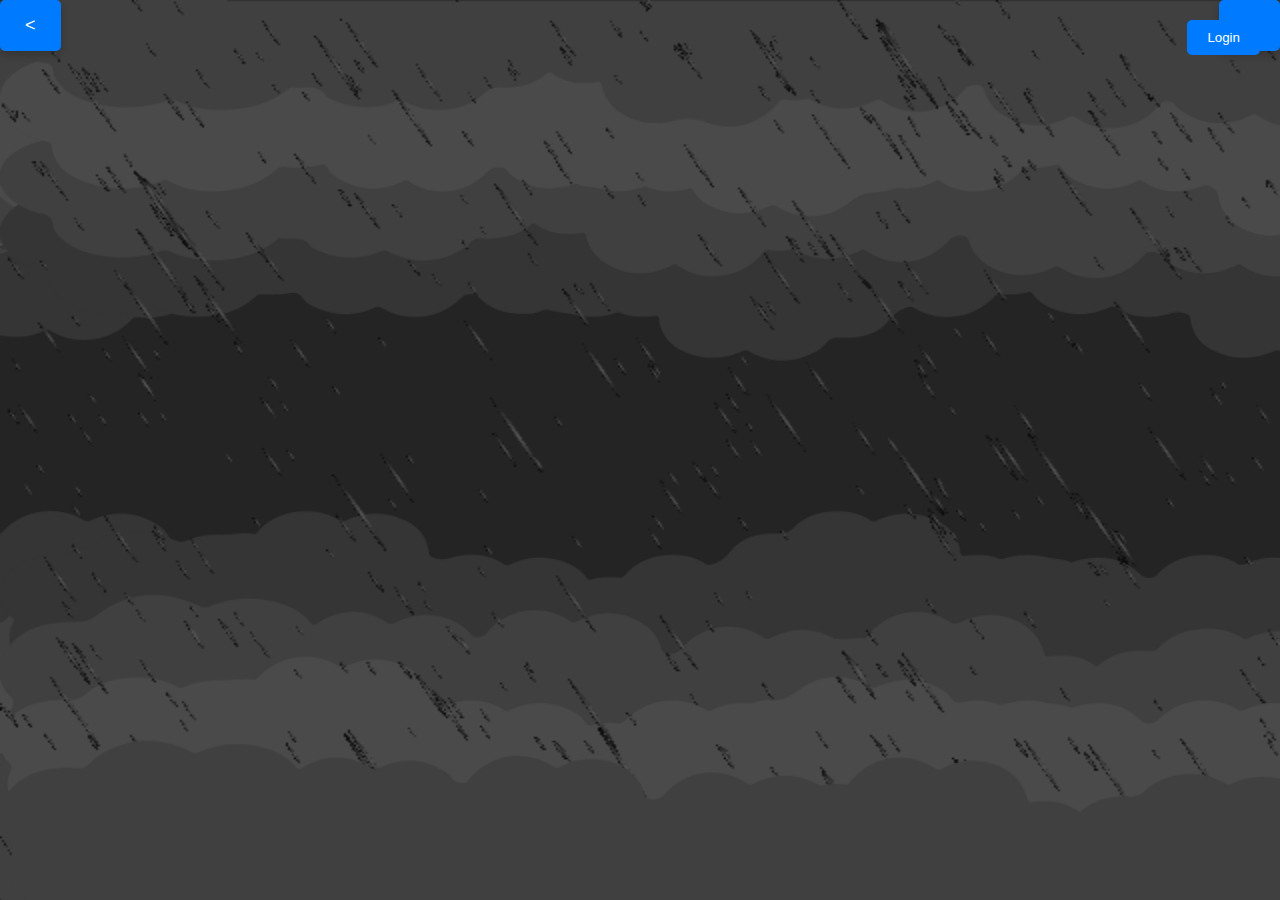
<file: index.html>
<!DOCTYPE html>
<html lang="en">
<head>
    <meta charset="UTF-8">
    <meta name="viewport" content="width=device-width, initial-scale=1.0">
    <title>Horizontal Parallax</title>
    <link rel="stylesheet" href="style.css">
    <link rel="stylesheet" href="button.css">
    
</head>
<body onscroll="myFunction()">
    

    <button style="position: absolute; left: 0;" id="floatingButton" onclick="scrollToPrevSection()">
        <a><</a>
    </button> 

    <button style="position: absolute; right: 0;"id="floatingButton" onclick="scrollToNextSection()">
        <a>></a>
    </button>
    
        <a href="Registrasi/log.html">
            <button class="login-button">Login</button>
        </a>    
    
    <div class="about-container">
        <div class="about-wrapper">
            
            <section class="about-slide s1" id = "s1">
                <div class="Hder" id="Hderid"></div>
                <div class="about-layer l1">
                    <img style=" position: absolute;width: 100vw; height: 100vh; z-index: 5;animation-delay: 10s;" src="img/rain_weather_transpa.gif" alt="">
                    
                    
                </div> 
                <div class="about-layer l2"><img id="thunderGif" style="position: absolute; width: 30vw; height: 110vh; z-index: 3; left: 120px; display: none;" src="img/Thunder1.gif" alt="">
                <a style="z-index: 2;"class="about-text" style="color: white">WELCOME TO 
                    <span style = "color: blue; font-family: 'Franklin Gothic Heavy';"> <b>COMBRI</b></span>
                </a>
                </div>
                
                <div class="about-layer l3"></div>
                <div class="about-layer l4"></div>
                <div class="about-layer l5"></div>
                <div class="about-layer l6"></div>
                <div class="about-layer l7"></div>
                <div class="about-layer l8"></div>
                <div class="about-layer l9"></div>
            </section>

            
            <section class="about-slide s2 trend-main" id="s2">
                <div class="trend-bg"></div>
                <div class="trend-water-bg"></div>
                
                <div class="trend-container">
                    <div class="trend-title">
                        <h1>What's Trending?</h1>
                    </div>
        
                    <div class="card" id="card-width" data-bs-theme="dark">
                        <img src="img/Knife/Knife3.jpg" class="card-img-top" alt="Gambar">
        
                        <div class="card-body" data-bs-theme="dark">
                            <h5 class="card-title">Card title</h5>
                            <p class="card-text">Some quick example text to build on the card title and make up the bulk of the card's content.</p>
                            <br> <br> <br>
                            <p style="text-align: left;">Rating  5.0<a style="float: right" href="#" class="btn btn-primary">Go somewhere</a></p>
                        </div>
                    </div>
        
                    <div class="card" id="card-width" data-bs-theme="dark">
                        <img src="img/Sport/Sport1.jpeg" class="card-img-top" alt="Gambar">
        
                        <div class="card-body" data-bs-theme="dark">
                            <h5 class="card-title">Card title</h5>
                            <p class="card-text">Some quick example text to build on the card title and make up the bulk of the card's content.</p>
                            <br> <br> <br>
                            <p style="text-align: left;">Rating  5.0<a style="float: right" href="#" class="btn btn-primary">Go somewhere</a></p>
                        </div>
                    </div>
        
                    <div class="card" id="card-width" data-bs-theme="dark">
                        <img src="img/Technology/Technology1.jpeg" class="card-img-top" alt="Gambar">
        
                        <div class="card-body" data-bs-theme="dark">
                            <h5 class="card-title">Card title</h5>
                            <p class="card-text">Some quick example text to build on the card title and make up the bulk of the card's content.</p>
                            <br> <br> <br>
                            <p style="text-align: left;">Rating  5.0<a style="float: right" href="#" class="btn btn-primary">Go somewhere</a></p>
                        </div>
                    </div>
                </div>
        </section>

        <section class="about-slide s3" id="s3">
            <div class="category-container">
                <h1 class="category-heading">Combine Images from Multiple Categories</h1>
                
                <input list="folderList" id="searchInput" placeholder="Enter folder name..." />
                <datalist id="folderList"></datalist>
                <button class="category-button" onclick="addFolder()">Add Category</button>
                <button class="category-button" onclick="searchFolders()">Search Category</button>
            
                <div id="selectedFolders">
                    <strong>Selected Categories:</strong> 
                    <span id="foldersList">None</span>
                </div>
            
                <div id="imageContainer">
                    <!-- Image will be displayed here -->
                </div>
            
                <div id="category-controls">
                    <button class="category-button" id="prevButton" onclick="prevImage()">Previous</button>
                    <button class="category-button" id="nextButton" onclick="nextImage()">Next</button>
                </div>
            </div>
        </section>



        </div>
    </div>
    
    <div class="cursor animate"></div>


    <script src="script.js"></script>

</body>
</html>
</file>
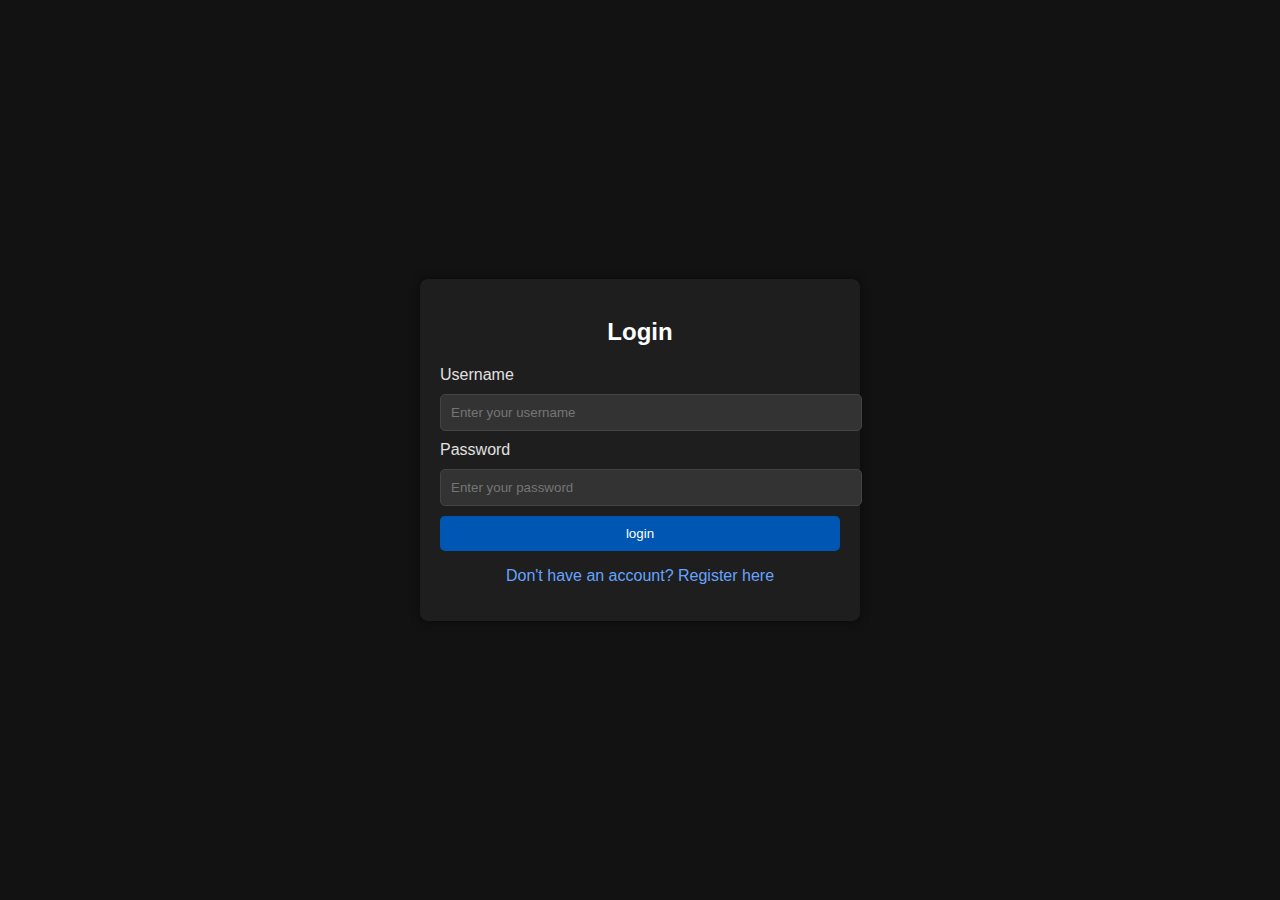
<file: Registrasi/log.html>
<!DOCTYPE html>
<html lang="en">
<head>
    <meta charset="UTF-8">
    <meta name="viewport" content="width=device-width, initial-scale=1.0">
    <title>Login Page</title>
    <link rel="stylesheet" type="text/css" href="log.css">
</head>
<body>

    <div class="container">
        <h2>Login</h2>
        <form action="/login" method="POST">
            <label for="username">Username</label>
            <input type="text" id="username" name="username" placeholder="Enter your username" required>

            <label for="password">Password</label>
            <input type="password" id="password" name="password" placeholder="Enter your password" required>

            <a href="button.html">
                <button type="button">login</button>        
        </form>
        <div class="register-link">
            <p>Don't have an account? <a href="reg.html">Register here</a></p>
        </div>
        
    </div>

</body>
</html>
</file>
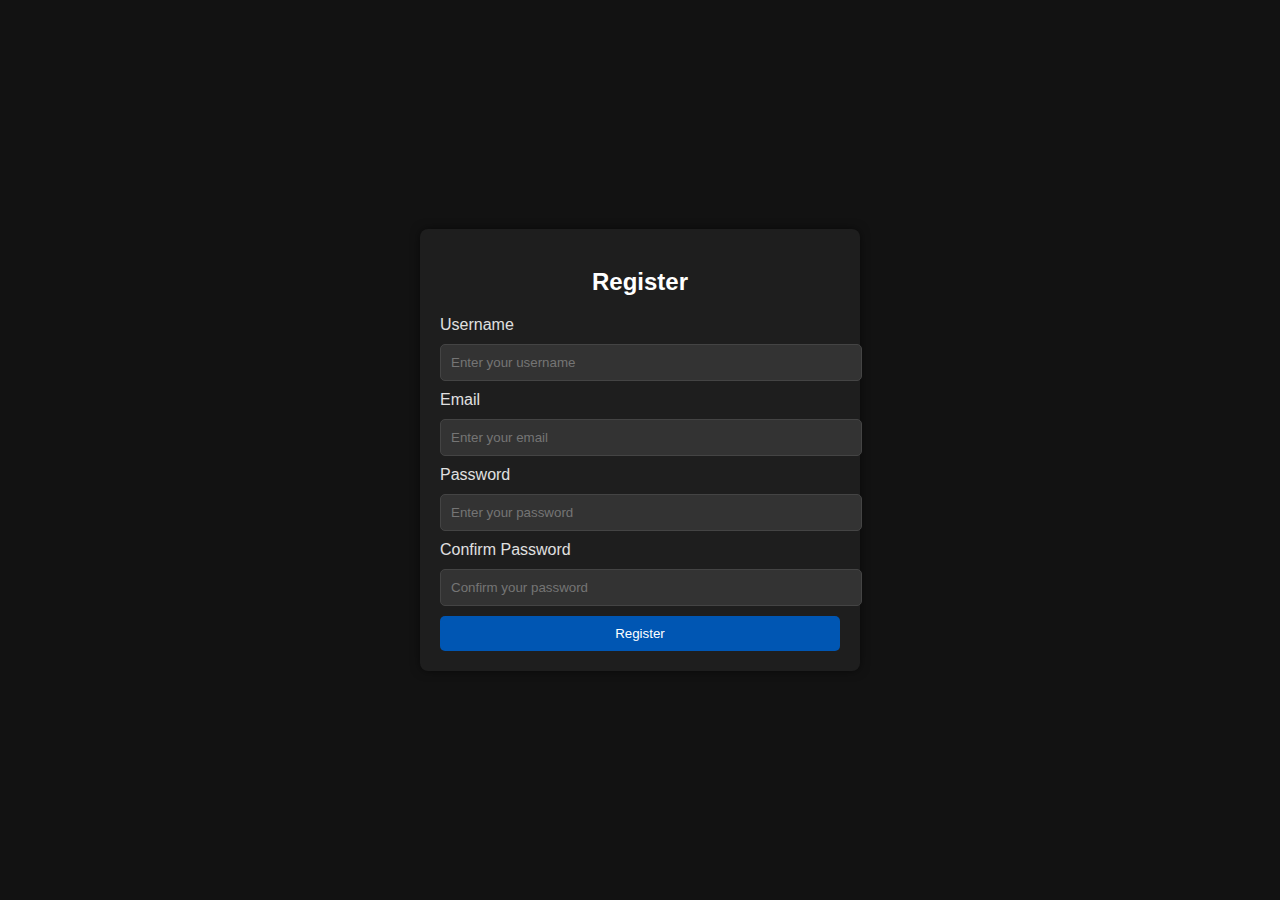
<file: Registrasi/reg.html>
<!DOCTYPE html>
<html lang="en">
<head>
    <meta charset="UTF-8">
    <meta name="viewport" content="width=device-width, initial-scale=1.0">
    <title>Registration Page</title>
    <link rel="stylesheet" type="text/css" href="reg.css">
</head>
<body>

    <div class="container">
        <h2>Register</h2>
        <form action="/register" method="POST">
            <label for="username">Username</label>
            <input type="text" id="username" name="username" placeholder="Enter your username" required>

            <label for="email">Email</label>
            <input type="email" id="email" name="email" placeholder="Enter your email" required>

            <label for="password">Password</label>
            <input type="password" id="password" name="password" placeholder="Enter your password" required>

            <label for="confirm-password">Confirm Password</label>
            <input type="password" id="confirm-password" name="confirm-password" placeholder="Confirm your password" required>

            <a href="log.html">
                <button type="button">Register</button>        
    </div>

</body>
</html>
<!--  -->
</file>
<file: style.css>
* {
    margin: 0;
    padding: 0;
    box-sizing: border-box;
}

body {
    display: flex;
}

.about-slide {
    scroll-snap-align: start; 
    height: 100vh;
    width: 100vw;
    position: relative;
}

.about-wrapper {
    display: flex;
    width: 450vw;
    transform: rotate(90deg) translateY(-100vh);
    transform-origin: top left;
    background-color: #000;
}

.about-container {
    height: 100vw;
    width: 100vh;
    transform: rotate(-90deg) translateX(-100vh);
    transform-origin: top left;
    position: absolute;
    overflow-y: scroll;
    overflow-x: hidden;
    scroll-snap-type: y mandatory; 
    scroll-behavior: smooth; 
}



.about-layer {
    position: absolute;
    top: 0;
    left: 0;
    height: 100vh;
    width: 100vw;
    
    background-size: cover;
    z-index: -100;
}

#floatingButton {
    position: sticky;
    padding: 15px 25px;
    font-size: 18px;
    cursor: pointer;
    background-color: #007BFF;
    color: white;
    border: none;
    border-radius: 5px;
    box-shadow: 0px 4px 8px rgba(0,0,0,0.2);
    z-index: 10;
  }

.l1{
    z-index: 4;
    background-image: url(Artboard1.png);
}

.l2{
    z-index: 3;
    background-image: url(Artboard2.png);
}

.l3{
    z-index: 2;
    background-image: url(Artboard3.png);
}

.l4{
    z-index: 1;
    background-image: url(Artboard4.png);
}

.l5{
    z-index: 1;
    background-image: url(Artboard5.png);
}

.l6{
    z-index: 2;
    background-image: url(Artboard6.png);
}

.l7{
    z-index: 3;
    background-image: url(Artboard7.png);
}

.l8{
    z-index: 4;
    background-image: url(Artboard8.png);
}
.l9{
    z-index: 0;
    background-image: url(Artboard9.png);
}



.s1{
    background-color: #242424;
    opacity: 1;
    transition: opacity 0.2s ease-out;
}
.s2{
    background-color: #242424;
    z-index: -1;
    transition: background-color 0.5s ease-out;
}

.s3{
    background-color: red;
    opacity: 1;
    transition: opacity 0.2s ease-out;
}
.s4{
    background-color: blue;
    z-index: -1;
    transition: background-color 0.5s ease-out;
}
::-webkit-scrollbar{
    display: none;
}


/* ---------------------------------------------------------- */


.trend-main {
    align-items: center;
    justify-content: center;
    text-align: center;
    display: flex;
    z-index: 200;
    width: 100vw;
    height: 100vh;
}

.trend-container {
    width: 70%;
    height: 100vh;
    overflow-y: auto;
    scroll-behavior: smooth;
}   

.trend-title h1{
    color: azure;
    margin-top: 20px;
    font-size: 100px;
    font-weight: 700;
    padding: 100px;
}

.trend-container::-webkit-scrollbar {
    display: none;
}


#card-width {
    width: 100%;
    margin: 150px 0 150px 0;
}

.card-body {
    color: white;
}

.card-text {
    padding: 0px 150px 0px 150px;
}

.card-img-top {
    height: 500px;
}
</file>
<file: button.css>
/* Tombol login fixed di kanan atas */
.login-button {
    position: fixed;
    top: 20px; /* Jarak dari atas */
    right: 20px; /* Jarak dari kanan */
    padding: 10px 20px;
    background-color: #007BFF;
    color: white;
    border: none;
    border-radius: 5px;
    cursor: pointer;
    z-index: 1000; /* Pastikan berada di depan konten lainnya */
}

.login-button:hover {
    background-color: #0056b3;
}

.content {
    padding: 20px;
}
</file>
<file: Registrasi/log.css>
body {
    font-family: Arial, sans-serif;
    background-color: #121212; /* Warna latar belakang gelap */
    color: #e0e0e0; /* Warna teks yang terang */
    display: flex;
    justify-content: center;
    align-items: center;
    height: 100vh;
    margin: 0;
}

.container {
    background-color: #1e1e1e; /* Warna latar kontainer lebih gelap */
    padding: 20px;
    box-shadow: 0px 0px 10px rgba(0, 0, 0, 0.5); /* Shadow lebih gelap */
    border-radius: 8px;
    width: 400px;
}

h2 {
    text-align: center;
    margin-bottom: 20px;
    color: #ffffff; /* Warna teks putih */
}

input[type="text"],
input[type="password"] {
    width: 100%;
    padding: 10px;
    margin: 10px 0;
    border: 1px solid #444444; /* Border lebih gelap */
    border-radius: 5px;
    background-color: #333333; /* Latar belakang input lebih gelap */
    color: #ffffff; /* Warna teks input */
}

button {
    width: 100%;
    padding: 10px;
    background-color: #0056b3; /* Warna tombol lebih gelap */
    color: white;
    border: none;
    border-radius: 5px;
    cursor: pointer;
}

button:hover {
    background-color: #003d80; /* Warna tombol saat hover lebih gelap */
}

.register-link {
    text-align: center;
    margin-top: 15px;
    color: #e0e0e0; /* Warna teks link lebih terang */
}

.register-link a {
    text-decoration: none;
    color: #66a3ff; /* Warna link lebih terang */
}

.register-link a:hover {
    text-decoration: underline;
    color: #cce0ff; /* Warna link saat hover lebih terang */
}
</file>
<file: Registrasi/reg.css>
body {
    font-family: Arial, sans-serif;
    background-color: #121212; /* Warna latar belakang gelap */
    color: #e0e0e0; /* Warna teks yang terang */
    display: flex;
    justify-content: center;
    align-items: center;
    height: 100vh;
    margin: 0;
}
.container {
    background-color: #1e1e1e;
    padding: 20px;
    box-shadow: 0px 0px 10px rgba(0, 0, 0, 0.5);
    border-radius: 8px;
    width: 400px;
}
h2 {
    text-align: center;
    margin-bottom: 20px;
    color: #ffffff;
}
input[type="text"],
input[type="email"],
input[type="password"] {
    width: 100%;
    padding: 10px;
    margin: 10px 0;
    border: 1px solid #444444;
    border-radius: 5px;
    background-color: #333333; /* Latar belakang input lebih gelap */
    color: #ffffff; 
}
button {
    width: 100%;
    padding: 10px;
    background-color: #0056b3;
    color: white;
    border: none;
    border-radius: 5px;
    cursor: pointer;
}
button:hover {
    background-color: #003d80;
}
.login-link {
    text-align: center;
    margin-top: 15px;
    color: #e0e0e0;
}
.login-link a {
    text-decoration: none;
    color: #66a3ff;
}
.login-link a:hover {
    text-decoration: underline;
    color: #cce0ff;
}
</file>
